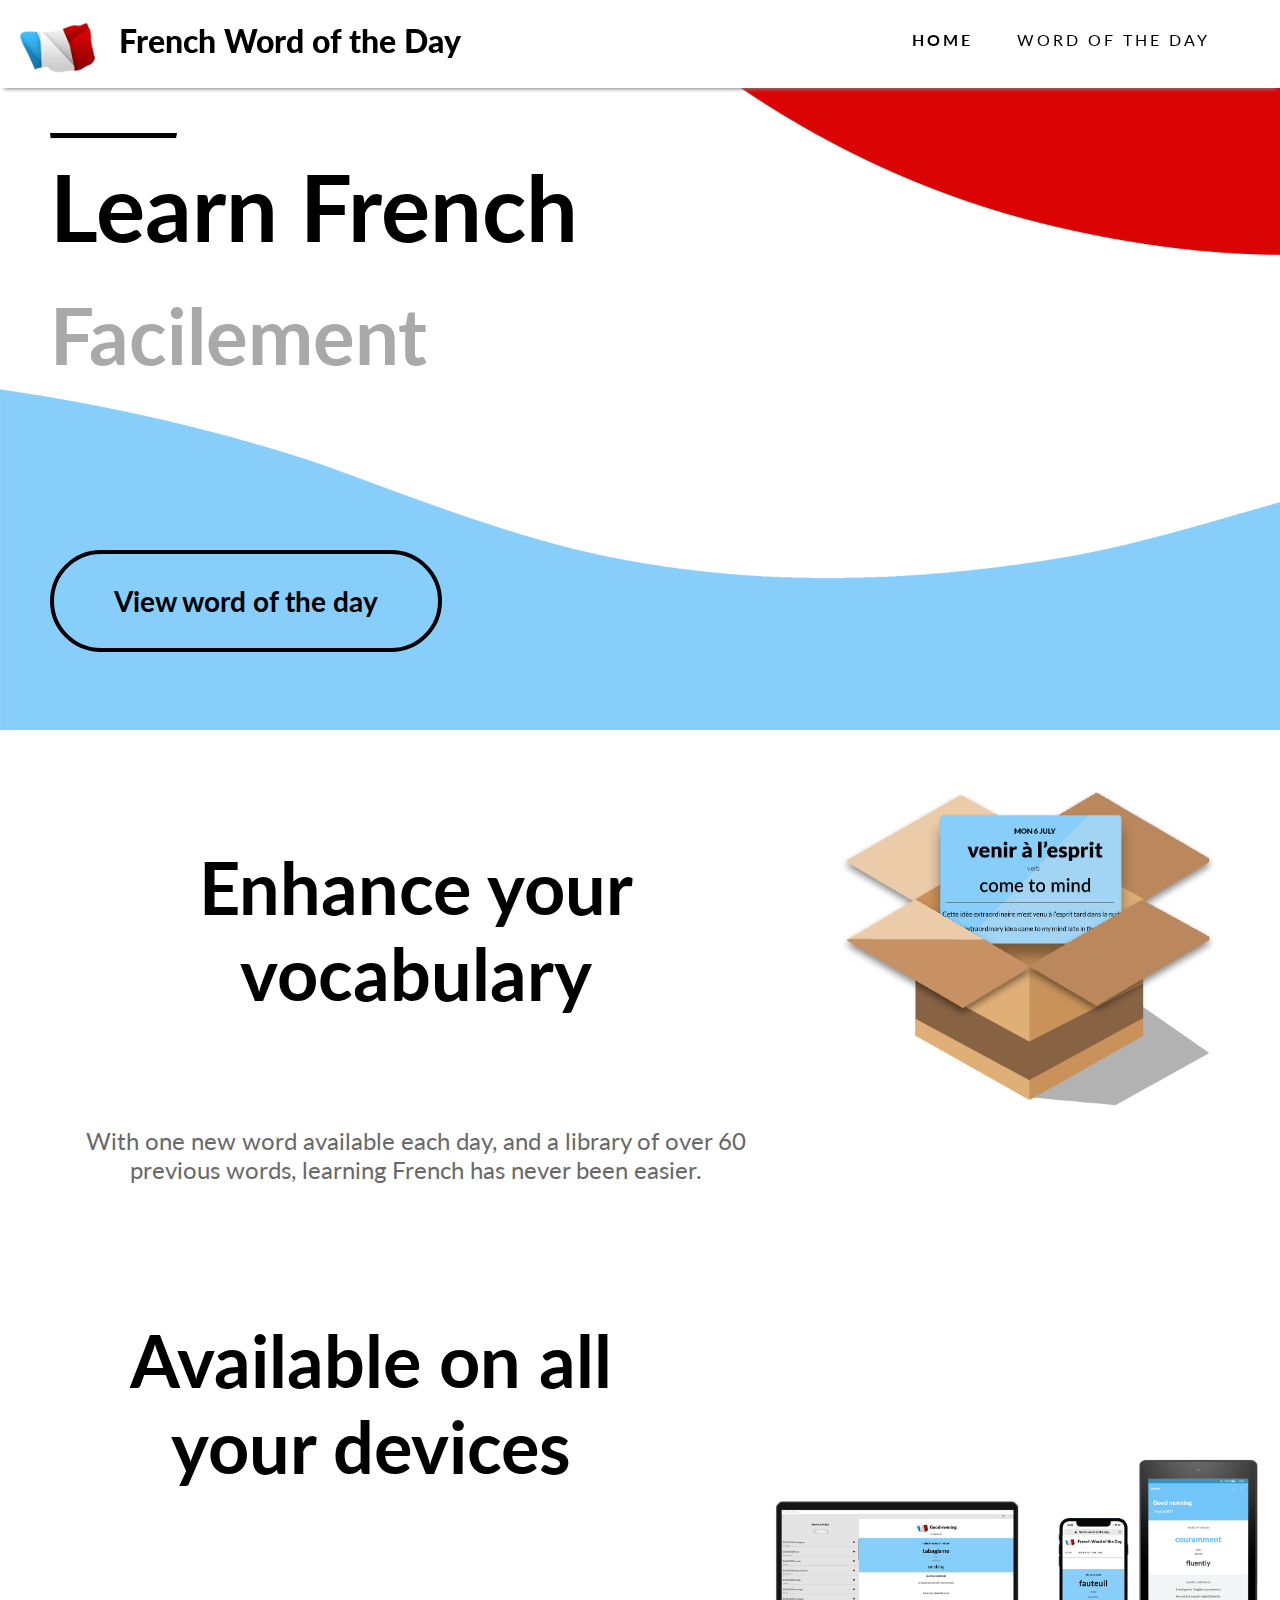
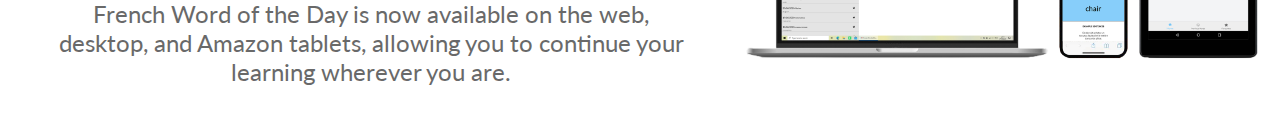
<file: archive/index.html>
<!DOCTYPE html>
<html>

<head>
	<title>French Word of the Day</title>
    <link href="https://fonts.googleapis.com/css2?family=Lato:wght@300;400;700;900&display=swap" rel="stylesheet">
    <link rel="stylesheet" href="header.css" type="text/css">
    <link rel="stylesheet" href="style.css" typep="text/css">
	<meta name="viewport" content="width=device-width, initial-scale=1.0">
    
    
    </head>
    
    <body>
        
        <div id="headerDiv">
	       <a id="logo" href="index.html"><img src="logo.png" width=75></a>
            <h1>French Word of the Day</h1>
            <div id="menuContainer">
                <a class="menuLink menuSelected" href="index.html">HOME</a>
                <a class="menuLink" href="word-of-the-day.html">WORD OF THE DAY</a>
            </div>
	    </div>
        
        <div id="banner1">
            <div id="banner1Image-container">
            <img id="banner1Image" src=solid_1.png>
            </div>
            <hr class="showOnScroll">
            <h2 id="header1" class="showOnScroll">Learn French</h2>
            <h3 id="header1-ext" class="showOnScroll">Facilement</h3>           
            <a id="wotdButton" class="showOnScroll" href="word-of-the-day.html">View word of the day</a>
        </div>
        
        <div id="banner2">
        <span class="banner-content" id="banner-content-2">
        <h2 id="header2">Enhance your vocabulary</h2>
        <p id="description2">With one new word available each day, and a library of over 60 previous words, learning French has never been easier.</p>
        </span>
        <img id="banner2Image" class="showOnScroll" src="cards_new_3.png">
        </div>
        
        
        <div id="banner3">
        <span class="banner-content" id="banner-content-3">
        <h2 id="header3">Available on all your devices</h2>
        <p id="description3">French Word of the Day is now available on the web, desktop, and Amazon tablets, allowing you to continue your learning wherever you are.</p>
        </span>
        <img id="banner3Image" class="showOnScroll" src="devices.png">
        </div>
        
        <!--Run animation script-->
        
        <script src="show_on_scroll.js"></script>
    
    
    
    
    </body>
    
    
</html>
</file>
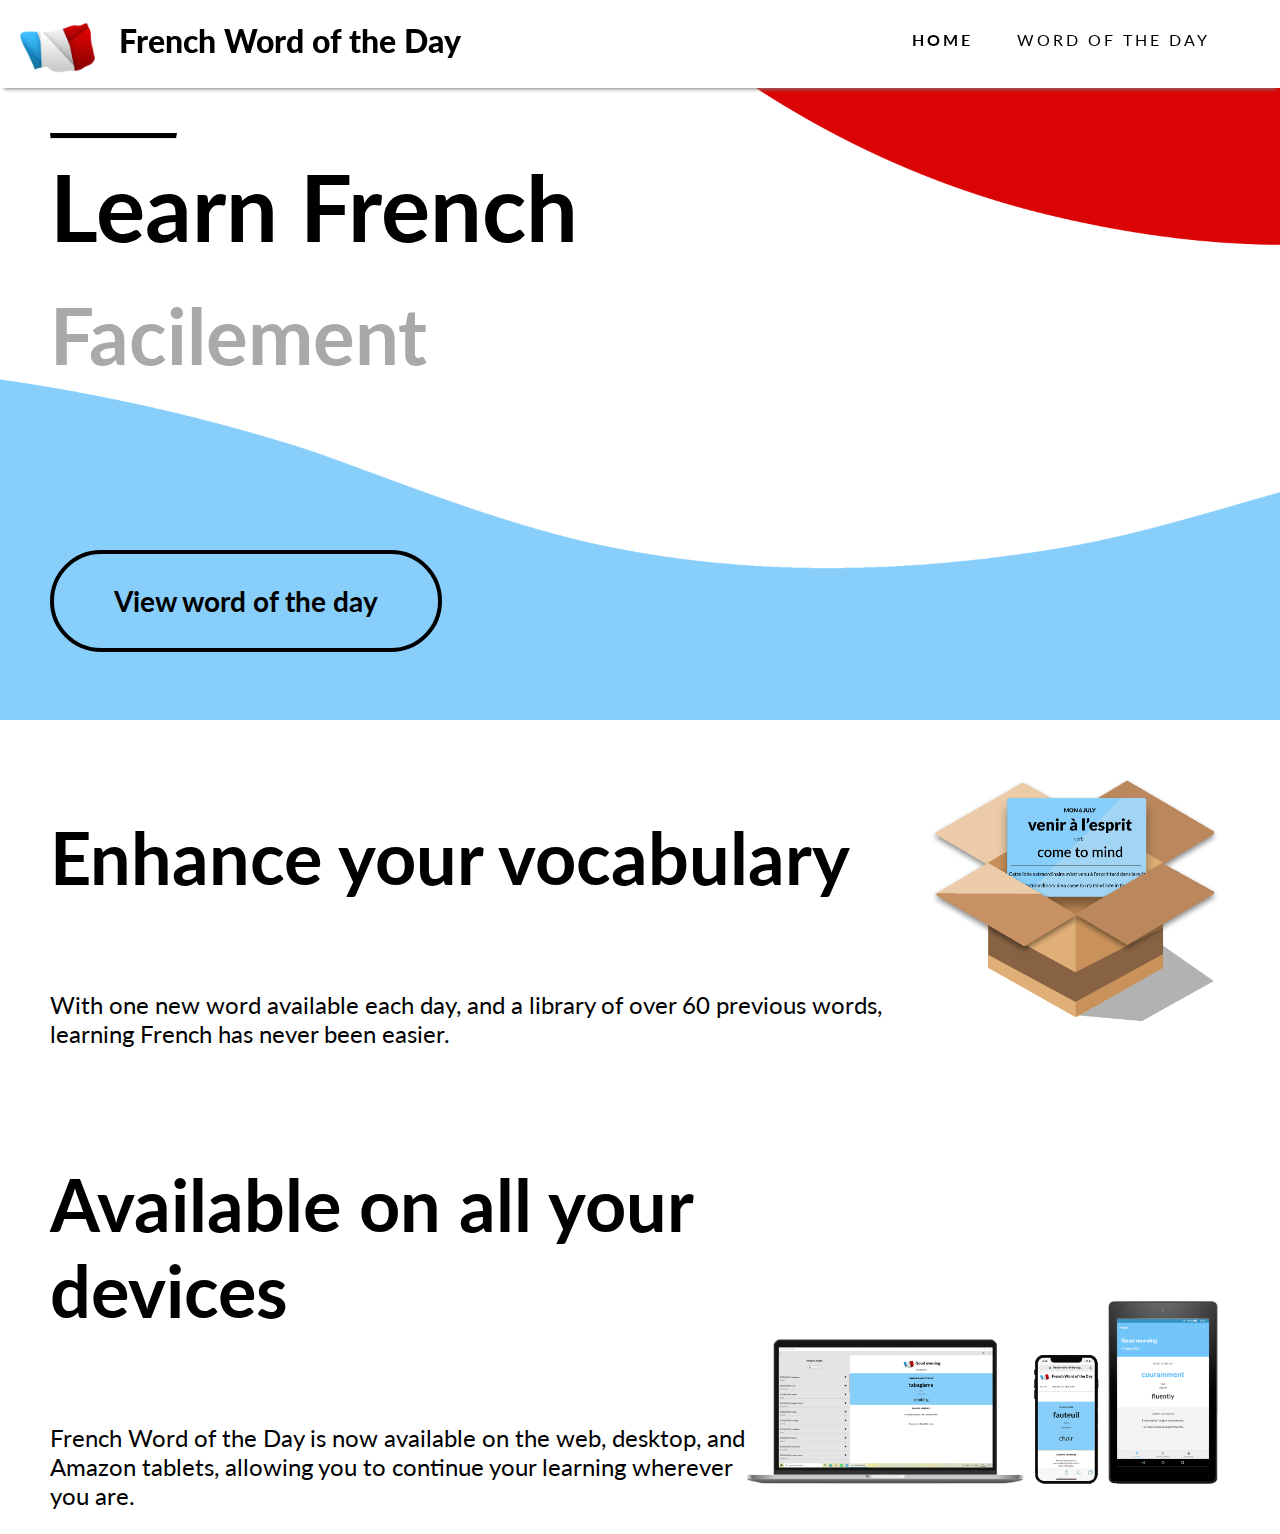
<file: archive/Repo/index.html>
<!DOCTYPE html>
<html>

<head>
	<title>French Word of the Day</title>
    <link href="https://fonts.googleapis.com/css2?family=Lato:wght@300;400;700;900&display=swap" rel="stylesheet">
    <link rel="stylesheet" href="style.css" typep="text/css">
	<meta name="viewport" content="width=device-width, initial-scale=1.0">
    <script src="index.js"></script>
    
    </head>
    
    <body>
        
        <div id="headerDiv">
	       <a id="logo" href="home"><img id="logoImage" src="logo.png" width=75></a>
            <h1>French Word of the Day</h1>
            <div id="menuContainer" class="defaultMenu">
                <a class="menuLink menuSelected" href="home">HOME</a>
                <a class="menuLink" href="word-of-the-day">WORD OF THE DAY</a>
            </div>
            <button class="hamburger-button" id="hamburger-dark" onclick="toggleMenu()"><img src="hamburger_icon_dark.png" class="hamburger-image" width="30px"></button>
            <button class="hamburger-button" id="hamburger-light" onclick="toggleMenu()"><img src="hamburger_icon_light.png" class="hamburger-image" width="30px"></button>
	    </div>
        
        <div id="banner1">
            <div id="banner1Image-container">
            <img id="banner1Image" src=solid_1.png>
            </div>
            <hr class="showOnScroll">
            <h2 id="header1" class="showOnScroll">Learn French</h2>
            <h3 id="header1-ext" class="showOnScroll">Facilement</h3>           
            <a id="wotdButton" class="showOnScroll" href="word-of-the-day.html">View word of the day</a>
        </div>
        
        <div id="banner2">
        <span class="banner-content" id="banner-content-2">
        <h2 id="header2">Enhance your vocabulary</h2>
        <p id="description2">With one new word available each day, and a library of over 60 previous words, learning French has never been easier.</p>
        </span>
        <img id="banner2Image" class="showOnScroll" src="card.png">
        </div>
        
        
        <div id="banner3">
        <span class="banner-content" id="banner-content-3">
        <h2 id="header3">Available on all your devices</h2>
        <p id="description3">French Word of the Day is now available on the web, desktop, and Amazon tablets, allowing you to continue your learning wherever you are.</p>
        </span><img id="banner3Image" class="showOnScroll" src="devices.png">
        </div>
        
        <!--Run animation script-->
        
        <script src="show_on_scroll.js"></script>
    
    
    
    
    </body>
    
    
</html>
</file>
<file: archive/header.css>
#headerDiv {
    padding-top: 10px;
    position: fixed;
    background-color: white;
    width: 100%;
    top: 0px;
    display: block;
    box-shadow: 0 5px 4px -4px grey;
    z-index: 10;

}

h1, a {
    font-family: 'Lato', sans-serif;
    text-align: left;
    /*border: 1px solid black;*/
    display:block;
}

h1 {
    display: inline-block;
    font-weight: 900;
    margin: 0;
    padding: 0;
    color: black;

}
        
#logo {
    display: inline-block;
    margin: 0;
    padding: 0px 20px 0px 20px;
    vertical-align: middle;
}

#menuContainer {
    display: inline-block;
    position: fixed;
    padding-top: 30px;
    top: 0px;
    right: 50px;        
}

.menuLink {
    display: inline;
    font-weight: 400;
    letter-spacing: 3px;
    margin: 0 20px;
    color: black;
    vertical-align: bottom;
    /*Remove underline on text*/
    text-decoration: none;
}
        
.menuLink:hover {
    color: #87cefa;
}
        
/*If a menu item is selected, show it with a bolder font*/
.menuSelected {
    font-weight: 700;
}

@media only screen and (max-width: 1260px) {
    #menuContainer {
        display: block;
        position: static;
        /*Add padding now that the menu bar is below the title*/
        padding: 30px 0;        
    }
}
/*Dark theme styles*/
@media (prefers-color-scheme: dark) {
    #headerDiv {
        background-color: rgba(40, 40, 40, 1);
        box-shadow: 0 5px 4px -4px black;
    }
    h1 {
        color: white;
    }
            
    body {
        background-color: rgba(0, 0, 0, 0.85);
    }
            
    .menuLink {
        color: white;
            
    }
}
</file>
<file: archive/style.css>
@keyframes showElement {
            from {opacity: 0;/* transform: translateY(0%);*/}              
            to {opacity: 1;/* top:0; transform: translateY(20%);*/}
        }
        
        
		body {
			padding: 0;
			margin: 10px 0;

		}
        
        h2, h3, a, p {
			font-family: 'Lato', sans-serif;
			text-align: left;
			/*border: 1px solid black;*/
			display:block;
		}

		p {
			font-size: 18px;

		}

		#header1 {
            position: absolute;
            font-weight: 700;
			font-size: 108px;
			padding: 0;
			/*margin: 50px;*/
            left: 50px;
            top: 100px;
            color: black;

		}
        
        #header1-ext {
            position: absolute;
            font-weight: 700;
            /*margin: 30px 50px;*/
            font-size: 72px;
            color: darkgray;  /*#e8e8e8*/
            left: 50px;
            top: 300px;
            
        }
        
        #banner1Image {
            width: 100%;
            /*position: fixed;
            left: 0px;
            top: 0px;*/
        }
        
        #banner2Image {
            display: inline-block;
        }

        #banner3Image {
            display: inline-block;
            width: 40%;
        }
        
        #wotdButton {
            /*width: 300px;*/
            font-size: 28px;
            position: absolute;
            top: 700px;
            left: 50px;
            padding: 30px 60px;
            background-color: transparent;
            border-radius: 100px;
            font-weight: 700;
            color: black;
            border: 4px solid black;
            /*border: none;
            //box-shadow: 5px 5px 10px -4px gray;*/
            /*animation-name: unHighlightButton;
            animation-duration: 0.5s;
            animation-fill-mode: forwards;*/
            text-decoration: none;
            transition: 0.5s;
        }
        
        #wotdButton:hover {
            /*Highlight button*/
            border: 4px solid #da0404; 
            background-color: #da0404; 
            color: white;
            
        }
        
        #header2, #header3, #description2, #description3 {
            color: black;
        }
        
        #header2, #header3 {
            font-size: 72px;
            padding: 50px;
            
        }
        span {
            display: inline-block;
            //vertical-align: top;
        }
        
        #banner2Image {
            width: 30%;
            display: inline-block;
            padding-top: 50px;
            vertical-align: top;
        }
        
        #description2, #description3 {
            padding: 0 50px;
            font-size: 24px;
            color: dimgray;
        }
        
        hr {
            position: absolute;
            top: 175px;
            left: 50px;
            border-top: 5px solid black;
            width: 125px;
        }
        
        .isVisible {
            /*Start an animation to show the element*/
            animation-name: showElement;
            animation-duration: 1s;
            animation-fill-mode: forwards;
        }
    
        
        .banner-content {
            width: 65%;
        }

        #banner-content-3 {
             width: 58%;
        }
        
        /*Responsive design*/
        
        @media only screen and (max-width: 1680px) {
            #wotdButton {
                top: 600px;
            }
        }
        
        
        @media only screen and (max-width: 1540px) {
            
            hr {
                top: 125px;
            }
            #header1 {
                font-size: 92px;
                top: 75px;
            }
            
            #header1-ext {
                font-size: 78px;
                top: 210px;
            }
            
            #wotdButton {
                top: 550px;
            }
            
        }
        
        @media only screen and (max-width: 1260px) {
            
            #header1, #header1-ext, hr, #wotdButton {
                left: 0;
                right: 0;
                margin: 0 auto;
                text-align: center;
                
            }
            
            #wotdButton {
                top: 550px;
                width: 250px;
                height: auto;
                font-size: 24px;
            }
            
            #header1 {
                top: 175px;
            }
            
            #banner1Image {
                display: inline;
                width: 1200px;
                
            }
            
            #banner1Image-container {
                width: 100%;
                overflow: hidden;
            }
            
            #header1-ext {
                top: 325px;
            }
            
            hr {
                display: none;
            }
            
            .banner-content {
                width: 100%;
            }
            
            
            
            #banner2Image {
                width: 400px;
            }
            
            #banner2 {
                text-align: center;
            }
            
            #header2, #description2, #header3, #description3 {
                text-align: center;
            }
            
        }
        
        @media only screen and (max-width: 870px) {
            
            #header1 {
                font-size: 72px;
                top: 175px;
            }
            
            #header1-ext {
                font-size: 48px;
                top: 300px;
                
            }
        }
        
        /*Dark theme styles*/
        @media (prefers-color-scheme: dark) {
            
            #header1, #header2, #header3 {
                color: white;
            }
            
            #description2, #description3 {
                color: rgba(200, 200, 200, 1);
            }
            
            #header1-ext {
                color: rgba(200, 200, 200, 1);
            }
            
            hr {
                border-top: 5px solid white;
            }
            
        }

/*@keyframes showElement {
            from {opacity: 0; transform: translateY(0%);}              
            to {opacity: 1; /*top:0;*//* transform: translateY(20%);}
        }*/
        
		body {
			padding: 0;
			margin: 10px 0;

		}
		h1, h2, h3, p, a, button {
			font-family: 'Lato', sans-serif;
			text-align: center;
			/*border: 1px solid black;*/
		}
		h1 {
			display: inline-block;
			font-weight: 900;
			margin: 0;
			padding: 0;

		}

		p {
			font-size: 18px;

		}

		.frenchWord {
			font-size: 96px;
			padding: 0;
			margin: 10px;

		}

		h3 {
			font-weight: 900;
			font-size: 16px;

		}

		.englishWord {
            font-size: 72px;
			font-weight: 500;

		}
        
        .moreWordsButtons {
            display: block;
            margin: 50px auto;
            padding: 15px 30px;
            background-color: #da0404;
            color: white;
            border: none;
            box-shadow: 1px 1px 5px -1px grey;
            font-weight: 700;
            font-size: 16px;
            border-radius: 30px;
            /*Shows the button can be clicked*/
            cursor: pointer;
        }

        .moreWordsButtons:hover {
            background-color: #ab0505;
        }

		/*a {
			margin: 0px;
			padding: 0px 20px 0px 20px;
			vertical-align: middle;

		}*/

		.wordDiv {
			display: inline-block;
			width: 100%;
            /*box-shadow: 2px 2px 4px grey;*/

		}

		.wordDetails {
			display: block;
			background-color: #87cefa;
			padding: 20px 0;
			text-align: center;
            box-shadow: 2px 2px 4px grey;
            margin-top: 100px;
			
		}

		.exampleBlock {
			width: 49%;
			display: block;
			margin: 0 auto;

		}

		.exampleSentences {
			margin: 30px 0;
			text-align: center;
		}
        
        .isVisible {
            /*Start an animation to show the element*/
            animation-name: showElement;
            animation-duration: 0.5s;
            animation-fill-mode: forwards;
        }

        
        @media only screen and (max-width: 960px) {
            
            #menuContainer {
                display: block;
                position: static;
                /*Add padding now that the menu bar is below the title*/
                padding: 30px 0;
                
            }
        }
        
        @media only screen and (max-width: 680px) {
            
            .frenchWord {
                font-size: 64px;
            }
            
            .englishWord {
                font-size: 56px;
            }
        }
        
        @media (prefers-color-scheme: dark) {
            
            body {
                background-color: rgba(0, 0, 0, 0.85);
            }
            
            .moreWordsButtons {
                box-shadow: 1px 1px 5px -1px black;
            }
            
            #headerDiv {
                background-color: rgba(40, 40, 40, 1);
                box-shadow: 0 5px 4px -4px black;
            }
        
            
            h1 {
                color: white;
            }
            
            .exampleSentences, .frenchExample, .englishExample {
                color: rgba(220, 220, 220, 1);
            }
            
            .menuLink {
                color: white;
            }
        }
</file>
<file: archive/Repo/style.css>
@keyframes showElement {
            from {opacity: 0;}              
            to {opacity: 1;}
        }

        body {
			padding: 0;
			margin: 0;

		}
		
		.defaultMenu {
		    display: inline-block;
		}
		
#headerDiv {
    padding-top: 10px;
    position: fixed;
    background-color: white;
    width: 100%;
    top: 0px;
    display: block;
    box-shadow: 0 5px 4px -4px grey;
    z-index: 10;

}

h1, a {
    font-family: 'Lato', sans-serif;
    text-align: left;
    /*border: 1px solid black;*/
    display:block;
}

h1 {
    display: inline-block;
    font-weight: 900;
    margin: 0;
    padding: 0;
    color: black;

}
        
#logo {
    display: inline-block;
    margin: 0;
    padding: 0px 20px 0px 20px;
    vertical-align: middle;
}

.hamburger-button {
    display: none;
    position: fixed;
    margin-top: 30px;
    top: 0px;
    right: 10px;
    background-color: transparent;
    border: none;
}

.hamburger-button:hover {
    cursor: pointer;
}

.defaultMenu {
    position: fixed;
    padding-top: 30px;
    top: 0px;
    right: 50px;   
    border: none;
}

.menuLink {
    display: inline;
    font-weight: 400;
    letter-spacing: 3px;
    margin: 0 20px;
    color: black;
    vertical-align: bottom;
    /*Remove underline on text*/
    text-decoration: none;
}
        
.menuLink:hover {
    color: #87cefa;
}
        
/*If a menu item is selected, show it with a bolder font*/
.menuSelected {
    font-weight: 700;
}

		h1 {
			display: inline-block;
			font-weight: 900;
			margin: 0;
			padding: 0;

		}

		p {
			font-size: 18px;

		}

		.frenchWord {
			font-size: 96px;
			padding: 0;
			margin: 10px;

		}

		h3 {
			font-weight: 900;
			font-size: 16px;

		}

		.englishWord {
            font-size: 72px;
			font-weight: 500;

		}
        
        .moreWordsButtons {
            display: block;
            margin: 10px auto;
            padding: 15px 30px;
            background-color: #da0404;
            color: white;
            border: none;
            box-shadow: 1px 1px 5px -1px grey;
            font-weight: 700;
            font-size: 16px;
            border-radius: 30px;
            /*Shows the button can be clicked*/
            cursor: pointer;
        }

        .moreWordsButtons:hover {
            background-color: #ab0505;
        }

		.wordDiv {
			display: inline-block;
			width: 100%;
            margin-bottom: 80px;
		}

		.wordDetails {
			display: block;
			background-color: #87cefa;
			padding: 20px 0;
			text-align: center;
            box-shadow: 2px 2px 4px grey;
			
		}

		.exampleBlock {
			width: 49%;
			display: block;
			margin: 0 auto;

		}

		.exampleSentences {
			margin: 30px 0;
			text-align: center;
		}
        
        .isVisible {
            /*Start an animation to show the element*/
            animation-name: showElement;
            animation-duration: 0.5s;
            animation-fill-mode: forwards;
        }
		
		#banner2, #banner3 {
		    padding: 0 50px;
		}
        
        h2, h3, a, p {
			font-family: 'Lato', sans-serif;
			text-align: left;
			display: block;
		}

		#header1 {
            position: absolute;
            font-weight: 700;
			font-size: 108px;
			padding: 0;
            left: 50px;
            top: 100px;
            color: black;

		}
        
        #header1-ext {
            position: absolute;
            font-weight: 700;
            font-size: 72px;
            color: darkgray;
            left: 50px;
            top: 300px;
            
        }
        
        #header2, #header3 {
            font-size: 72px;
            text-align: left;
            padding: 30px 0;
            
        }
		        
        #description2, #description3 {
            padding: 0;
            font-size: 24px;
            text-align: left;
            color: dimgray;
        }
        
        #banner1Image {
            width: 100%;
        }
        

        #banner3Image {
            display: inline-block;
            width: 40%;
        }
        
        #wotdButton {
            font-size: 28px;
            position: absolute;
            top: 700px;
            left: 50px;
            padding: 30px 60px;
            background-color: transparent;
            border-radius: 100px;
            font-weight: 700;
            color: black;
            border: 4px solid black;
            text-decoration: none;
            transition: 0.5s;
        }
        
        #wotdButton:hover {
            /*Highlight button*/
            border: 4px solid #da0404; 
            background-color: #da0404; 
            color: white;
            
        }
        
        #header2, #header3, #description2, #description3 {
            color: black;
        }
        
        span {
            display: inline-block;
        }
        
        #banner2Image {
            width: 25%;
            box-sizing: border-box;
            margin: 0;
            display: inline;
            padding-top: 50px;
            vertical-align: top;
        }
        
        hr {
            position: absolute;
            top: 175px;
            left: 50px;
            border-top: 5px solid black;
            width: 125px;
        }
    
        
        .banner-content {
            padding: 0;
            margin: 0;
            width: 74%;
            box-sizing: border-box;
        }

        #banner-content-3 {
             width: 59%;
        }
        
        .hideMenu {
		    display: none;
            border: none;
		}
		
		.showMenu {
		    display: inline-block;
            border: none;
		}

        /*--------------------- Word of the Day page -----------------------*/
        .dateText, .frenchWord, .wordAttributes, .wordGender, .englishWord, .frenchExample, .englishExample {
            text-align: center;
        }
        
        #wordsDiv {
            margin-top: 90px;
        }

        
        /*Responsive design*/
        
        @media only screen and (max-width: 1680px) {
            
            #wotdButton {
                top: 600px;
            }
        }
        
        
        @media only screen and (max-width: 1540px) {
            
            hr {
                top: 125px;
            }
            #header1 {
                font-size: 92px;
                top: 75px;
            }
            
            #header1-ext {
                font-size: 78px;
                top: 210px;
            }
            
            #wotdButton {
                top: 550px;
            }
            
        }
        
        @media only screen and (max-width: 1260px) {
                        
            #menuContainer {
                /*position: static;*/
                /*Add padding now that the menu bar is below the title*/
                padding: 30px 0;        
            }
            
            #header1, #header1-ext, hr, #wotdButton {
                left: 0;
                right: 0;
                margin: 0 auto;
                text-align: center;
            }
            
            #wotdButton {
                top: 550px;
                width: 250px;
                height: auto;
                font-size: 24px;
            }
            
            #header1 {
                margin-top: 15px;
                top: 175px;
            }
            
            #banner1Image {
                display: inline;
                width: 1200px;
                
            }
            
            #banner1Image-container {
                overflow: hidden;
            }
            
            #banner3Image {
                display: block;
                width: 80%;
                margin: 0 auto;
            }
            
            #header1-ext {
                top: 325px;
            }
            
            hr {
                display: none;
            }
            
            #banner1Image-container, .banner-content, #banner-content-3 {
                width: 100%;
            }
            
            #banner2Image {
                width: 400px;
            }
            
            #banner2, #header2, #description2, #header3, #description3 {
                text-align: left;
            }
            
        }

        /*Once the screen becomes small enough, display content in a linear vertical fashion*/
        @media only screen and (max-width: 960px) {
            
            .defaultMenu {
                display: none;
                position: static;
            }
            
            .showMenu {
                display: block;
            }
            
            .menuLink {
                font-size: 0.8em;
                display: block;
            }
            
            #hamburger-dark {
                display: inline-block;
            }
            
            #hamburger-light {
                display: none;
            }
            
            #banner1Image-container {
                display: none;
            }
            
            #header1 {
                 position: static;
                 display: block;
                 margin: 20px 0;
            }
            
            
            #header1-ext {
                position: static;
                margin: 20px 0 60px 0;
            }
            
            
            #wotdButton {
                position: static;
                padding: 15px 20px;
                border: 3px solid black;
            }
            
            #banner1 {
                display: block;
                background-image: url("solid_1.png");
                background-size: 250% 100%;
                width: 100%;
                margin: 80px 0 0 0;
                padding: 0 0 25px 0;
            }
            
            
            /*#banner1Image {
                width: 800px;
                
            }*/
            
            /*#menuContainer {
                display: block;
                position: static;
                /*Add padding now that the menu bar is below the title*/
                padding: 30px 0;
                
            }*/
        }
        
        @media only screen and (max-width: 870px) {
            
            
            #header1 {
                font-size: 72px;
                top: 175px;
            }
            
            #header1-ext {
                font-size: 48px;
                top: 300px;
                
            }
        }


        @media only screen and (max-width: 680px) {
            
            #wordsDiv {
                margin-top: 90px;
            }
            
             #header1 {
                top: 0px;
            }
            
            #header1-ext {
                top: 20px;
            }
            
            #wotdButton {
                top: 250px;
            }
            
            #banner1Image {
                width: 600px;
                
            }
            
            /*#menuContainer {
            
                display: none;
            }*/
            
            
            .frenchWord {
                font-size: 64px;
            }
            
            .englishWord {
                font-size: 56px;
            }
            
            #banner2, #banner3 {
		        padding: 0 20px;
		    }
        }
        
        
        @media only screen and (max-width: 640px) {
            
            
            #logoImage {
                width: 40px;
            }
            
            h1 {
                font-size: 1.2em;
            }
            
            .hamburger-image {
                width: 20px;
            }
            
            .hamburger-button {
                margin-top: 20px;
            }
            
            #wordsDiv {
                margin-top: 55px;
            }
            
            #header1 {
                font-size: 3em;
                top: 175px;
            }
            
            #header1-ext {
                font-size: 32px;
                top: 300px;
            }
            
            #header2, #header3 {
                font-size: 2.5em;
                text-align: center;
            }
            
            
            #banner2Image {
                width: 100%;
            }
            
            #wotdButton {
                font-size: 18px;
                width: 170px;
                margin: 0 auto;
            }
            
            #description2, #description3 {
                font-size: 1em;
            }
            
            a {
                font-size: 0.8em;
            }
        }
        
        /*Dark theme styles*/
        @media (prefers-color-scheme: dark) {
            
            /*Once the screen becomes small enough, display content in a linear vertical fashion*/
            @media only screen and (max-width: 960px) {
            
                #hamburger-light {
                    display: inline-block;
                }
            
                #hamburger-dark {
                    display: none;
                }
            }
            
            h1, #header1, #header2, #header3, .menuLink {
                color: white;
            }
            
            #description2, #description3, #header1-ext {
                color: rgba(200, 200, 200, 1);
            }
            
            hr {
                border-top: 5px solid white;
            }
            
            body {
                background-color: rgba(0, 0, 0, 0.85);
            }
            
            .moreWordsButtons {
                box-shadow: 1px 1px 5px -1px black;
            }
            
            #headerDiv {
                background-color: rgba(40, 40, 40, 1);
                box-shadow: 0 5px 4px -4px black;
            }
        
            
            .exampleSentences, .frenchExample, .englishExample {
                color: rgba(220, 220, 220, 1);
            }
            
            #headerDiv {
                background-color: rgba(40, 40, 40, 1);
                box-shadow: 0 5px 4px -4px black;
            }
    
            h1 {
                color: white;
            }
            
            body {
                background-color: rgba(0, 0, 0, 0.85);
            }
            
            .menuLink {
                color: white;
            }
            
}
</file>
